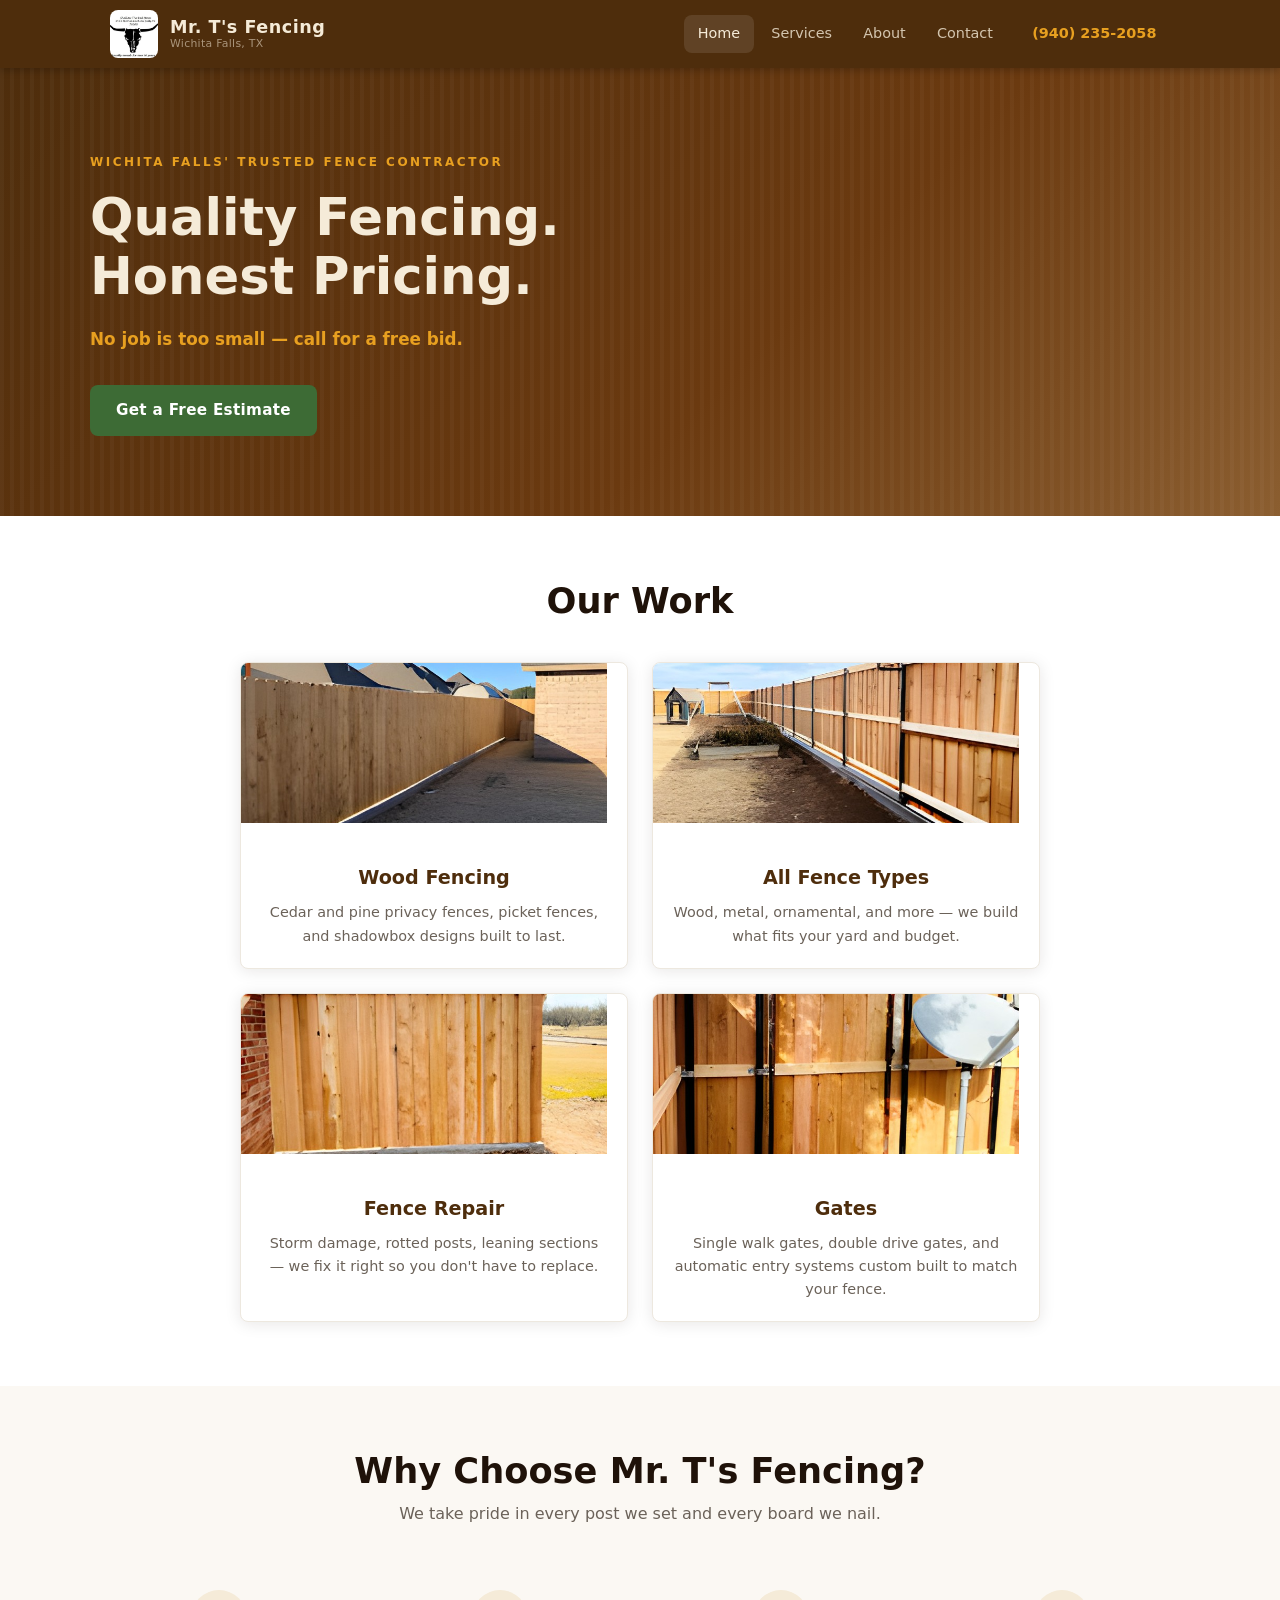
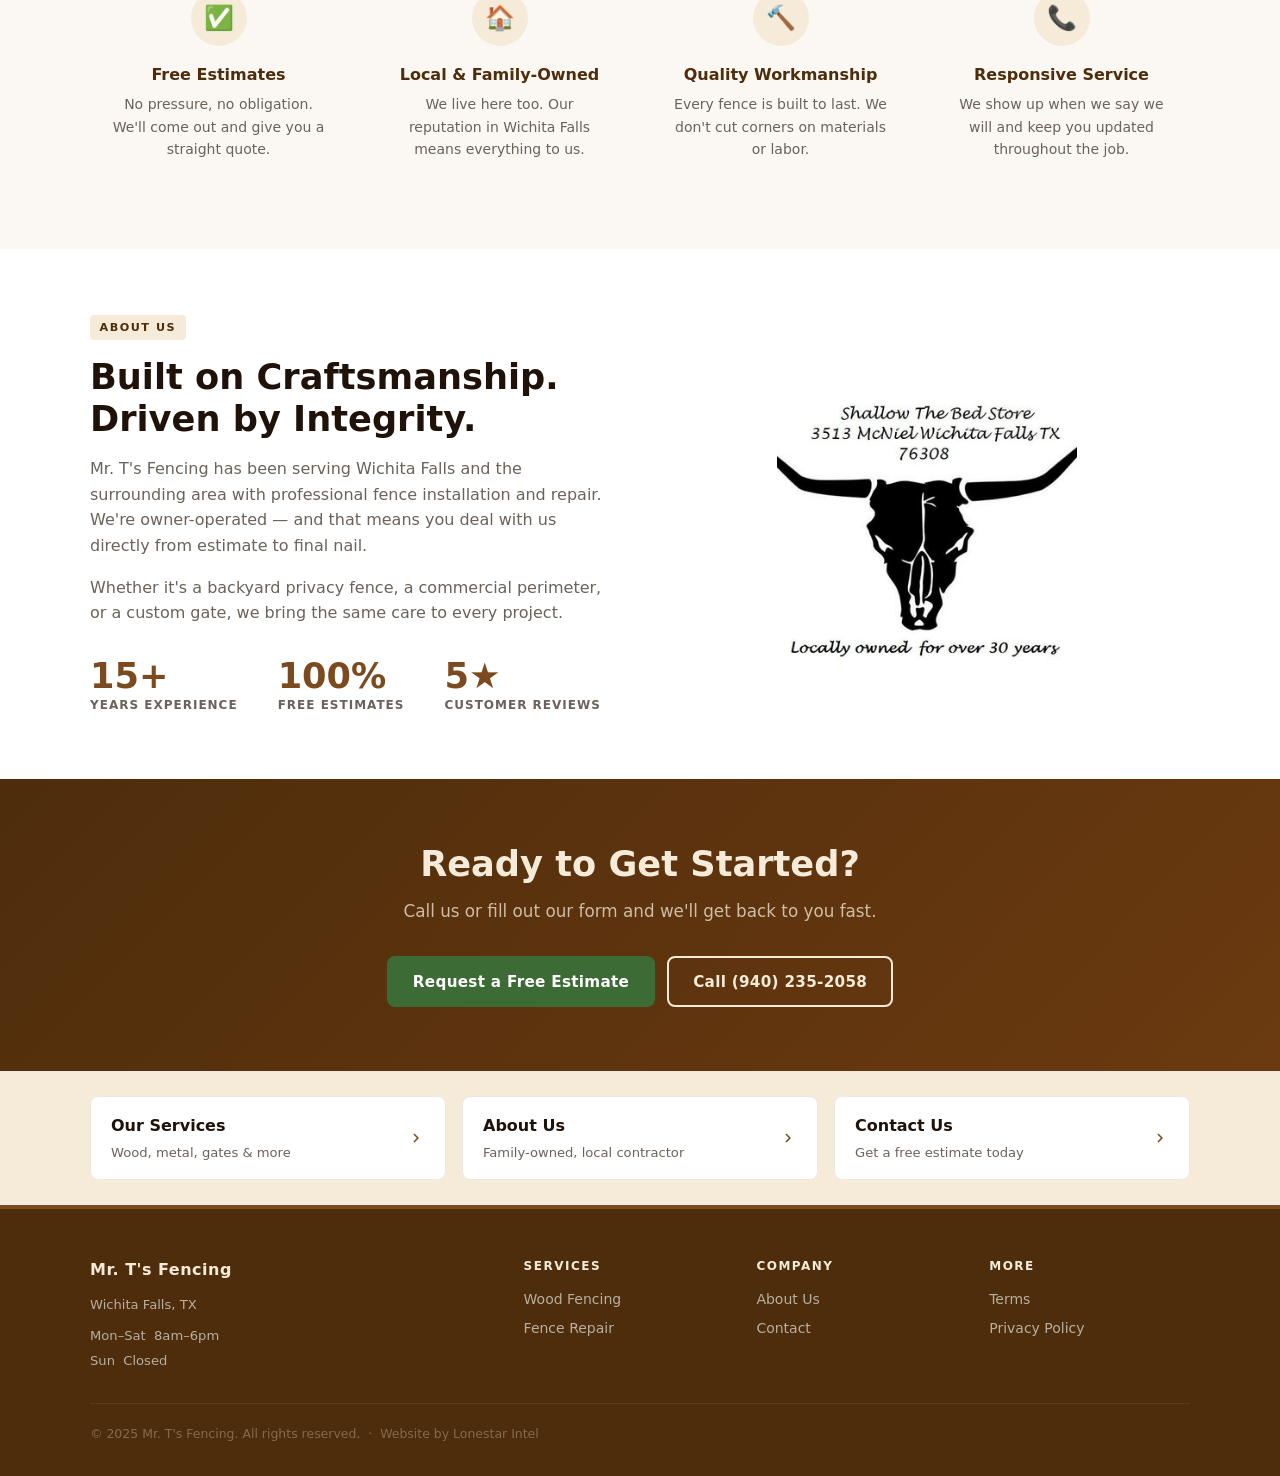
<file: index.html>
<!DOCTYPE html>
<html lang="en">
<head>
  <meta charset="UTF-8">
  <meta name="viewport" content="width=device-width, initial-scale=1.0">
  <meta name="description" content="Mr. T's Fencing — professional fence installation in Wichita Falls, TX. Wood, metal, gates, and more. Free estimates.">
  <title>Mr. T's Fencing | Wichita Falls, TX</title>
  <link rel="stylesheet" href="css/style.css">
</head>
<body>

  <header>
    <div class="nav-inner">
      <a href="index.html" class="logo">
        <img src="images/logo.jpg" alt="Mr. T's Fencing" class="logo-img">
        <div>
          <span class="logo-name">Mr. T's Fencing</span>
          <span class="logo-sub" style="display:block;">Wichita Falls, TX</span>
        </div>
      </a>
      <button class="nav-toggle" id="navToggle" aria-label="Toggle menu">
        <span></span><span></span><span></span>
      </button>
      <nav id="mainNav">
        <a href="index.html" class="active">Home</a>
        <a href="services.html">Services</a>
        <a href="about.html">About</a>
        <a href="contact.html">Contact</a>
        <a href="tel:9402352058" class="nav-phone">(940) 235-2058</a>
      </nav>
    </div>
  </header>

  <!-- HERO -->
  <section class="hero">
    <div class="hero-inner">
      <span class="hero-kicker">Wichita Falls' Trusted Fence Contractor</span>
      <h1>Quality Fencing.<br>Honest Pricing.</h1>
      <p style="font-size:1.05rem;color:var(--gold);font-weight:600;">No job is too small — call for a free bid.</p>
      <div class="btn-group">
        <a href="contact.html" class="btn btn-green">Get a Free Estimate</a>
      </div>
    </div>
  </section>

  <!-- SERVICES OVERVIEW -->
  <section>
    <div class="section-inner">
      <div class="section-header">
        <h2>Our Work</h2>
      </div>
      <div class="service-cards" style="grid-template-columns:repeat(2,1fr);max-width:800px;margin-left:auto;margin-right:auto;">
        <a href="services.html#wood" class="service-card" style="text-decoration:none;color:inherit;padding:0;overflow:hidden;">
          <img src="images/upscaled/IMG_3518_4x.jpg" alt="Wood privacy fence" class="service-card-img">
          <div style="padding:1.25rem;">
            <h3>Wood Fencing</h3>
            <p>Cedar and pine privacy fences, picket fences, and shadowbox designs built to last.</p>
          </div>
        </a>
        <a href="services.html#metal" class="service-card" style="text-decoration:none;color:inherit;padding:0;overflow:hidden;">
          <img src="images/upscaled/IMG_3520_4x.jpg" alt="Metal ornamental fencing" class="service-card-img">
          <div style="padding:1.25rem;">
            <h3>All Fence Types</h3>
            <p>Wood, metal, ornamental, and more — we build what fits your yard and budget.</p>
          </div>
        </a>
        <a href="services.html#repair" class="service-card" style="text-decoration:none;color:inherit;padding:0;overflow:hidden;">
          <img src="images/upscaled/cedar-fence-corner.jpg" alt="Fence repair" class="service-card-img">
          <div style="padding:1.25rem;">
            <h3>Fence Repair</h3>
            <p>Storm damage, rotted posts, leaning sections — we fix it right so you don't have to replace.</p>
          </div>
        </a>
        <a href="services.html#gates" class="service-card" style="text-decoration:none;color:inherit;padding:0;overflow:hidden;">
          <img src="images/upscaled/IMG_3521_4x.jpg" alt="Custom gates" class="service-card-img">
          <div style="padding:1.25rem;">
            <h3>Gates</h3>
            <p>Single walk gates, double drive gates, and automatic entry systems custom built to match your fence.</p>
          </div>
        </a>
      </div>
    </div>
  </section>

  <!-- WHY CHOOSE US -->
  <section class="bg-off">
    <div class="section-inner">
      <div class="section-header">
        <h2>Why Choose Mr. T's Fencing?</h2>
        <p>We take pride in every post we set and every board we nail.</p>
      </div>
      <div class="why-grid">
        <div class="why-item">
          <div class="why-icon">✅</div>
          <h3>Free Estimates</h3>
          <p>No pressure, no obligation. We'll come out and give you a straight quote.</p>
        </div>
        <div class="why-item">
          <div class="why-icon">🏠</div>
          <h3>Local & Family-Owned</h3>
          <p>We live here too. Our reputation in Wichita Falls means everything to us.</p>
        </div>
        <div class="why-item">
          <div class="why-icon">🔨</div>
          <h3>Quality Workmanship</h3>
          <p>Every fence is built to last. We don't cut corners on materials or labor.</p>
        </div>
        <div class="why-item">
          <div class="why-icon">📞</div>
          <h3>Responsive Service</h3>
          <p>We show up when we say we will and keep you updated throughout the job.</p>
        </div>
      </div>
    </div>
  </section>

  <!-- ABOUT BLURB -->
  <section>
    <div class="section-inner">
      <div class="info-grid" style="align-items:center;">
        <div>
          <span class="card-badge">About Us</span>
          <h2 style="margin-top:0.5rem;">Built on Craftsmanship.<br>Driven by Integrity.</h2>
          <p style="margin-top:1rem;">Mr. T's Fencing has been serving Wichita Falls and the surrounding area with professional fence installation and repair. We're owner-operated — and that means you deal with us directly from estimate to final nail.</p>
          <p style="margin-top:1rem;">Whether it's a backyard privacy fence, a commercial perimeter, or a custom gate, we bring the same care to every project.</p>
          <div class="stats-strip">
            <div>
              <div class="stat-number">15+</div>
              <div class="stat-label">Years Experience</div>
            </div>
            <div>
              <div class="stat-number">100%</div>
              <div class="stat-label">Free Estimates</div>
            </div>
            <div>
              <div class="stat-number">5★</div>
              <div class="stat-label">Customer Reviews</div>
            </div>
          </div>
        </div>
        <div style="display:flex;align-items:center;justify-content:center;">
          <img src="images/logo.jpg" alt="Mr. T's Fencing" style="max-width:300px;width:100%;">
        </div>
      </div>
    </div>
  </section>

  <!-- CTA -->
  <section class="cta-banner">
    <h2>Ready to Get Started?</h2>
    <p>Call us or fill out our form and we'll get back to you fast.</p>
    <div class="btn-group" style="justify-content:center;">
      <a href="contact.html" class="btn btn-green">Request a Free Estimate</a>
      <a href="tel:9402352058" class="btn btn-outline">Call (940) 235-2058</a>
    </div>
  </section>

  <!-- NAV CARDS STRIP -->
  <div class="nav-cards-strip">
    <div class="nav-cards-row">
      <a href="services.html" class="nav-card">
        <div>
          <div class="nav-card-title">Our Services</div>
          <div class="nav-card-sub">Wood, metal, gates & more</div>
        </div>
        <svg viewBox="0 0 24 24"><path d="M8.59 16.59L13.17 12 8.59 7.41 10 6l6 6-6 6z"/></svg>
      </a>
      <a href="about.html" class="nav-card">
        <div>
          <div class="nav-card-title">About Us</div>
          <div class="nav-card-sub">Family-owned, local contractor</div>
        </div>
        <svg viewBox="0 0 24 24"><path d="M8.59 16.59L13.17 12 8.59 7.41 10 6l6 6-6 6z"/></svg>
      </a>
      <a href="contact.html" class="nav-card">
        <div>
          <div class="nav-card-title">Contact Us</div>
          <div class="nav-card-sub">Get a free estimate today</div>
        </div>
        <svg viewBox="0 0 24 24"><path d="M8.59 16.59L13.17 12 8.59 7.41 10 6l6 6-6 6z"/></svg>
      </a>
    </div>
  </div>

  <footer>
    <div class="footer-inner">
      <div class="footer-brand">
        <span class="logo-name">Mr. T's Fencing</span>
        <p style="margin-top:0.75rem;font-size:0.82rem;color:var(--gray-mid);line-height:1.7;">Wichita Falls, TX</p>
        <p style="margin-top:0.5rem;font-size:0.82rem;color:var(--gray-mid);">Mon&ndash;Sat &nbsp;8am&ndash;6pm</p>
        <p style="margin-top:0.25rem;font-size:0.82rem;color:var(--gray-mid);">Sun &nbsp;Closed</p>
      </div>
      <div>
        <h4>Services</h4>
        <a href="services.html#wood">Wood Fencing</a>
        <a href="services.html#repair">Fence Repair</a>
      </div>
      <div>
        <h4>Company</h4>
        <a href="about.html">About Us</a>
        <a href="contact.html">Contact</a>
      </div>
      <div>
        <h4>More</h4>
        <a href="terms.html">Terms</a>
        <a href="privacy.html">Privacy Policy</a>
      </div>
    </div>
    <div class="footer-bottom">
      <span>&copy; 2025 Mr. T's Fencing. All rights reserved. &nbsp;&middot;&nbsp; Website by Lonestar Intel</span>
    </div>
  </footer>

  <script src="js/products.js"></script>
</body>
</html>
</file>
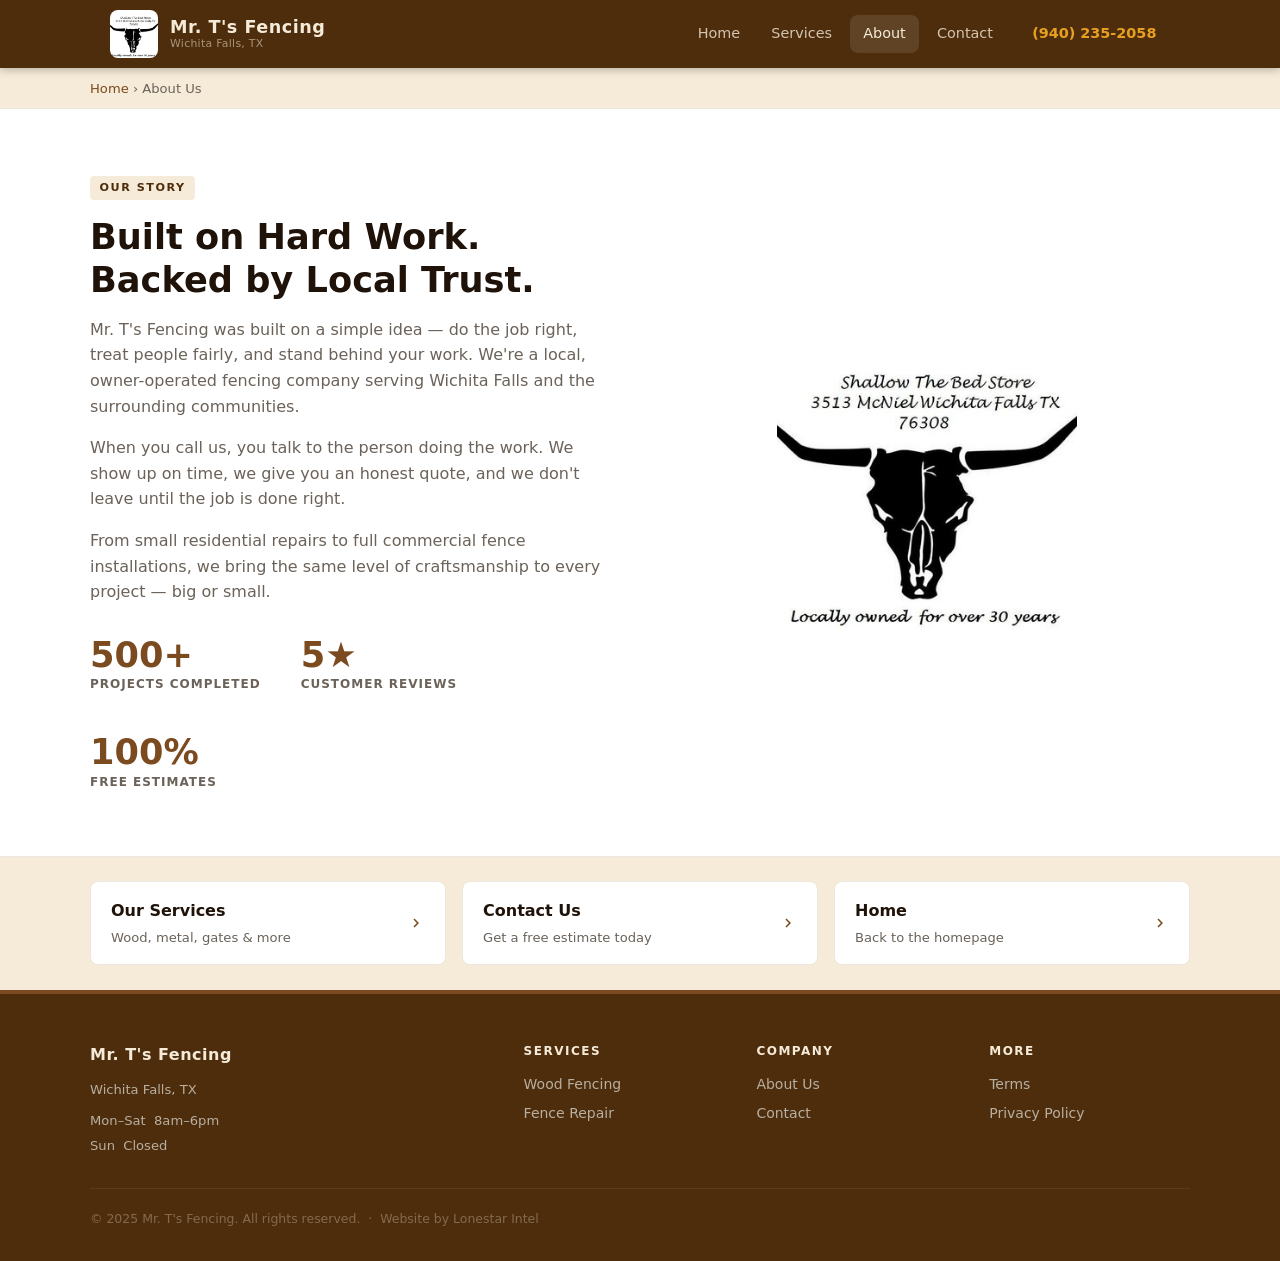
<file: about.html>
<!DOCTYPE html>
<html lang="en">
<head>
  <meta charset="UTF-8">
  <meta name="viewport" content="width=device-width, initial-scale=1.0">
  <meta name="description" content="About Mr. T's Fencing — family-owned fence contractor serving Wichita Falls, TX.">
  <title>About Us | Mr. T's Fencing</title>
  <link rel="stylesheet" href="css/style.css">
</head>
<body>

  <header>
    <div class="nav-inner">
      <a href="index.html" class="logo">
        <img src="images/logo.jpg" alt="Mr. T's Fencing" class="logo-img">
        <div>
          <span class="logo-name">Mr. T's Fencing</span>
          <span class="logo-sub" style="display:block;">Wichita Falls, TX</span>
        </div>
      </a>
      <button class="nav-toggle" id="navToggle" aria-label="Toggle menu">
        <span></span><span></span><span></span>
      </button>
      <nav id="mainNav">
        <a href="index.html">Home</a>
        <a href="services.html">Services</a>
        <a href="about.html" class="active">About</a>
        <a href="contact.html">Contact</a>
        <a href="tel:9402352058" class="nav-phone">(940) 235-2058</a>
      </nav>
    </div>
  </header>

  <div class="breadcrumb"><div><a href="index.html">Home</a> &rsaquo; About Us</div></div>

  <section>
    <div class="section-inner">
      <div class="info-grid" style="align-items:center;">
        <div>
          <span class="card-badge">Our Story</span>
          <h2 style="margin-top:0.5rem;">Built on Hard Work.<br>Backed by Local Trust.</h2>
          <p style="margin-top:1rem;">Mr. T's Fencing was built on a simple idea — do the job right, treat people fairly, and stand behind your work. We're a local, owner-operated fencing company serving Wichita Falls and the surrounding communities.</p>
          <p style="margin-top:1rem;">When you call us, you talk to the person doing the work. We show up on time, we give you an honest quote, and we don't leave until the job is done right.</p>
          <p style="margin-top:1rem;">From small residential repairs to full commercial fence installations, we bring the same level of craftsmanship to every project — big or small.</p>
          <div class="stats-strip">
            <div>
              <div class="stat-number">500+</div>
              <div class="stat-label">Projects Completed</div>
            </div>
            <div>
              <div class="stat-number">5★</div>
              <div class="stat-label">Customer Reviews</div>
            </div>
            <div>
              <div class="stat-number">100%</div>
              <div class="stat-label">Free Estimates</div>
            </div>
          </div>
        </div>
        <div style="display:flex;align-items:center;justify-content:center;">
          <img src="images/logo.jpg" alt="Mr. T's Fencing" style="max-width:300px;width:100%;">
        </div>
      </div>
    </div>
  </section>

  <!-- NAV CARDS STRIP -->
  <div class="nav-cards-strip">
    <div class="nav-cards-row">
      <a href="services.html" class="nav-card">
        <div>
          <div class="nav-card-title">Our Services</div>
          <div class="nav-card-sub">Wood, metal, gates & more</div>
        </div>
        <svg viewBox="0 0 24 24"><path d="M8.59 16.59L13.17 12 8.59 7.41 10 6l6 6-6 6z"/></svg>
      </a>
      <a href="contact.html" class="nav-card">
        <div>
          <div class="nav-card-title">Contact Us</div>
          <div class="nav-card-sub">Get a free estimate today</div>
        </div>
        <svg viewBox="0 0 24 24"><path d="M8.59 16.59L13.17 12 8.59 7.41 10 6l6 6-6 6z"/></svg>
      </a>
      <a href="index.html" class="nav-card">
        <div>
          <div class="nav-card-title">Home</div>
          <div class="nav-card-sub">Back to the homepage</div>
        </div>
        <svg viewBox="0 0 24 24"><path d="M8.59 16.59L13.17 12 8.59 7.41 10 6l6 6-6 6z"/></svg>
      </a>
    </div>
  </div>

  <footer>
    <div class="footer-inner">
      <div class="footer-brand">
        <span class="logo-name">Mr. T's Fencing</span>
        <p style="margin-top:0.75rem;font-size:0.82rem;color:var(--gray-mid);line-height:1.7;">Wichita Falls, TX</p>
        <p style="margin-top:0.5rem;font-size:0.82rem;color:var(--gray-mid);">Mon&ndash;Sat &nbsp;8am&ndash;6pm</p>
        <p style="margin-top:0.25rem;font-size:0.82rem;color:var(--gray-mid);">Sun &nbsp;Closed</p>
      </div>
      <div>
        <h4>Services</h4>
        <a href="services.html#wood">Wood Fencing</a>
        <a href="services.html#repair">Fence Repair</a>
      </div>
      <div>
        <h4>Company</h4>
        <a href="about.html">About Us</a>
        <a href="contact.html">Contact</a>
      </div>
      <div>
        <h4>More</h4>
        <a href="terms.html">Terms</a>
        <a href="privacy.html">Privacy Policy</a>
      </div>
    </div>
    <div class="footer-bottom">
      <span>&copy; 2025 Mr. T's Fencing. All rights reserved. &nbsp;&middot;&nbsp; Website by Lonestar Intel</span>
    </div>
  </footer>

  <script src="js/products.js"></script>
</body>
</html>
</file>
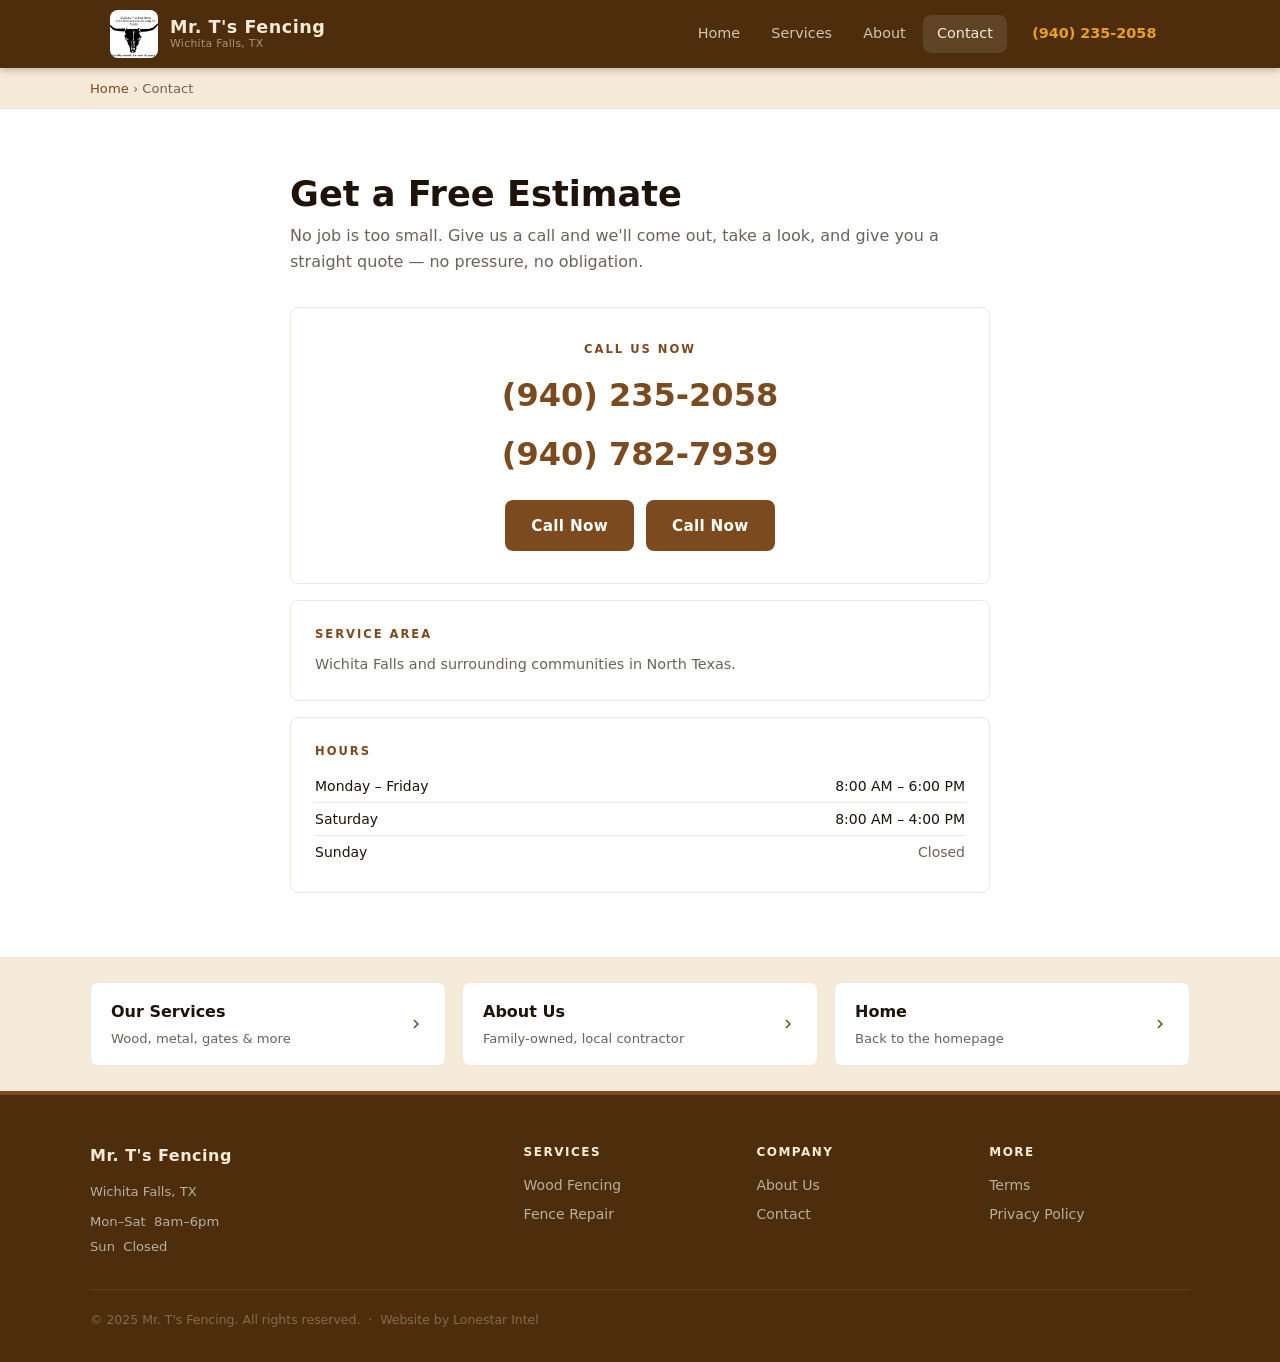
<file: contact.html>
<!DOCTYPE html>
<html lang="en">
<head>
  <meta charset="UTF-8">
  <meta name="viewport" content="width=device-width, initial-scale=1.0">
  <meta name="description" content="Contact Mr. T's Fencing for a free fence estimate in Wichita Falls, TX. Call (940) 235-2058.">
  <title>Contact | Mr. T's Fencing</title>
  <link rel="stylesheet" href="css/style.css">
</head>
<body>

  <header>
    <div class="nav-inner">
      <a href="index.html" class="logo">
        <img src="images/logo.jpg" alt="Mr. T's Fencing" class="logo-img">
        <div>
          <span class="logo-name">Mr. T's Fencing</span>
          <span class="logo-sub" style="display:block;">Wichita Falls, TX</span>
        </div>
      </a>
      <button class="nav-toggle" id="navToggle" aria-label="Toggle menu">
        <span></span><span></span><span></span>
      </button>
      <nav id="mainNav">
        <a href="index.html">Home</a>
        <a href="services.html">Services</a>
        <a href="about.html">About</a>
        <a href="contact.html" class="active">Contact</a>
        <a href="tel:9402352058" class="nav-phone">(940) 235-2058</a>
      </nav>
    </div>
  </header>

  <div class="breadcrumb"><div><a href="index.html">Home</a> &rsaquo; Contact</div></div>

  <section>
    <div class="section-inner" style="max-width:700px;">
      <h2 style="margin-bottom:0.5rem;">Get a Free Estimate</h2>
      <p style="margin-bottom:2rem;">No job is too small. Give us a call and we'll come out, take a look, and give you a straight quote — no pressure, no obligation.</p>

      <div style="display:flex;flex-direction:column;gap:1rem;">
        <div class="info-block" style="text-align:center;padding:2rem;">
          <h3 style="margin-bottom:0.75rem;">Call Us Now</h3>
          <a href="tel:9402352058" style="font-size:2rem;font-weight:700;color:var(--primary);display:block;margin-bottom:0.5rem;">(940) 235-2058</a>
          <a href="tel:9407827939" style="font-size:2rem;font-weight:700;color:var(--primary);display:block;margin-bottom:1.25rem;">(940) 782-7939</a>
          <div style="display:flex;gap:0.75rem;justify-content:center;flex-wrap:wrap;">
            <a href="tel:9402352058" class="btn btn-primary" style="display:inline-block;">Call Now</a>
            <a href="tel:9407827939" class="btn btn-primary" style="display:inline-block;">Call Now</a>
          </div>
        </div>
        <div class="info-block">
          <h3>Service Area</h3>
          <p style="font-size:0.9rem;">Wichita Falls and surrounding communities in North Texas.</p>
        </div>
        <div class="info-block">
          <h3>Hours</h3>
          <div class="hours-row"><span>Monday – Friday</span><span>8:00 AM – 6:00 PM</span></div>
          <div class="hours-row"><span>Saturday</span><span>8:00 AM – 4:00 PM</span></div>
          <div class="hours-row"><span>Sunday</span><span style="color:var(--gray-text);">Closed</span></div>
        </div>
      </div>
    </div>
  </section>

  <!-- NAV CARDS STRIP -->
  <div class="nav-cards-strip">
    <div class="nav-cards-row">
      <a href="services.html" class="nav-card">
        <div>
          <div class="nav-card-title">Our Services</div>
          <div class="nav-card-sub">Wood, metal, gates & more</div>
        </div>
        <svg viewBox="0 0 24 24"><path d="M8.59 16.59L13.17 12 8.59 7.41 10 6l6 6-6 6z"/></svg>
      </a>
      <a href="about.html" class="nav-card">
        <div>
          <div class="nav-card-title">About Us</div>
          <div class="nav-card-sub">Family-owned, local contractor</div>
        </div>
        <svg viewBox="0 0 24 24"><path d="M8.59 16.59L13.17 12 8.59 7.41 10 6l6 6-6 6z"/></svg>
      </a>
      <a href="index.html" class="nav-card">
        <div>
          <div class="nav-card-title">Home</div>
          <div class="nav-card-sub">Back to the homepage</div>
        </div>
        <svg viewBox="0 0 24 24"><path d="M8.59 16.59L13.17 12 8.59 7.41 10 6l6 6-6 6z"/></svg>
      </a>
    </div>
  </div>

  <footer>
    <div class="footer-inner">
      <div class="footer-brand">
        <span class="logo-name">Mr. T's Fencing</span>
        <p style="margin-top:0.75rem;font-size:0.82rem;color:var(--gray-mid);line-height:1.7;">Wichita Falls, TX</p>
        <p style="margin-top:0.5rem;font-size:0.82rem;color:var(--gray-mid);">Mon&ndash;Sat &nbsp;8am&ndash;6pm</p>
        <p style="margin-top:0.25rem;font-size:0.82rem;color:var(--gray-mid);">Sun &nbsp;Closed</p>
      </div>
      <div>
        <h4>Services</h4>
        <a href="services.html#wood">Wood Fencing</a>
        <a href="services.html#repair">Fence Repair</a>
      </div>
      <div>
        <h4>Company</h4>
        <a href="about.html">About Us</a>
        <a href="contact.html">Contact</a>
      </div>
      <div>
        <h4>More</h4>
        <a href="terms.html">Terms</a>
        <a href="privacy.html">Privacy Policy</a>
      </div>
    </div>
    <div class="footer-bottom">
      <span>&copy; 2025 Mr. T's Fencing. All rights reserved. &nbsp;&middot;&nbsp; Website by Lonestar Intel</span>
    </div>
  </footer>

  <script src="js/products.js"></script>
</body>
</html>
</file>
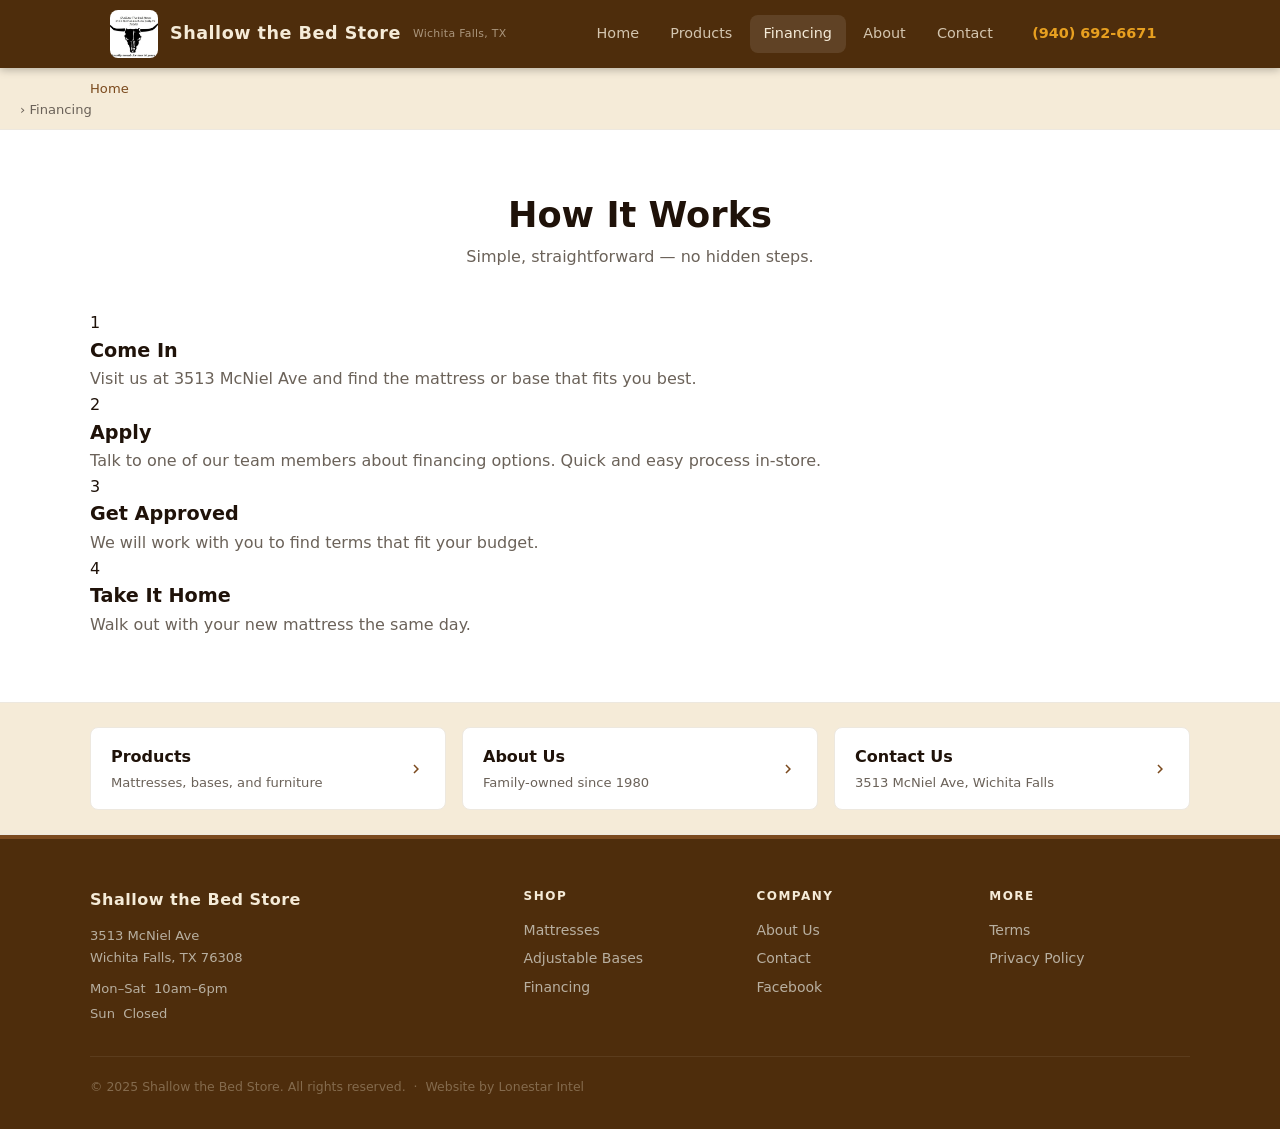
<file: financing.html>
<!DOCTYPE html>
<html lang="en">
<head>
  <meta charset="UTF-8">
  <meta name="viewport" content="width=device-width, initial-scale=1.0">
  <meta name="description" content="Flexible financing options at Shallow the Bed Store in Wichita Falls, TX. Get the mattress you deserve without the upfront cost.">
  <title>Financing | Shallow the Bed Store</title>
  <link rel="stylesheet" href="css/style.css">
</head>
<body>

  <header>
    <div class="nav-inner">
      <a href="index.html" class="logo">
        <img src="images/logo.jpg" alt="Shallow the Bed Store" class="logo-img">
        <span class="logo-name">Shallow the Bed Store</span>
        <span class="logo-sub">Wichita Falls, TX</span>
      </a>
      <button class="nav-toggle" id="navToggle" aria-label="Toggle menu">
        <span></span><span></span><span></span>
      </button>
      <nav id="mainNav">
        <a href="index.html">Home</a>
        <a href="products.html">Products</a>
        <a href="financing.html">Financing</a>
        <a href="about.html">About</a>
        <a href="contact.html">Contact</a>
      <a href="tel:9406926671" class="nav-phone">(940) 692-6671</a>
      </nav>
    </div>
  </header>


  <div class="breadcrumb">
    <a href="index.html">Home</a> &rsaquo; Financing
  </div>

  <section>
    <div class="section-inner">
      <div class="section-header">
        <h2>How It Works</h2>
        <p>Simple, straightforward — no hidden steps.</p>
      </div>
      <div class="financing-steps">
        <div class="step">
          <div class="step-number">1</div>
          <h3>Come In</h3>
          <p>Visit us at 3513 McNiel Ave and find the mattress or base that fits you best.</p>
        </div>
        <div class="step">
          <div class="step-number">2</div>
          <h3>Apply</h3>
          <p>Talk to one of our team members about financing options. Quick and easy process in-store.</p>
        </div>
        <div class="step">
          <div class="step-number">3</div>
          <h3>Get Approved</h3>
          <p>We will work with you to find terms that fit your budget.</p>
        </div>
        <div class="step">
          <div class="step-number">4</div>
          <h3>Take It Home</h3>
          <p>Walk out with your new mattress the same day.</p>
        </div>
      </div>
    </div>
  </section>



  <!-- NAV CARDS STRIP -->
  <div class="nav-cards-strip">
    <div class="nav-cards-row">
      <a href="products.html" class="nav-card">
        <div>
          <div class="nav-card-title">Products</div>
          <div class="nav-card-sub">Mattresses, bases, and furniture</div>
        </div>
        <svg viewBox="0 0 24 24"><path d="M8.59 16.59L13.17 12 8.59 7.41 10 6l6 6-6 6z"/></svg>
      </a>
      <a href="about.html" class="nav-card">
        <div>
          <div class="nav-card-title">About Us</div>
          <div class="nav-card-sub">Family-owned since 1980</div>
        </div>
        <svg viewBox="0 0 24 24"><path d="M8.59 16.59L13.17 12 8.59 7.41 10 6l6 6-6 6z"/></svg>
      </a>
      <a href="contact.html" class="nav-card">
        <div>
          <div class="nav-card-title">Contact Us</div>
          <div class="nav-card-sub">3513 McNiel Ave, Wichita Falls</div>
        </div>
        <svg viewBox="0 0 24 24"><path d="M8.59 16.59L13.17 12 8.59 7.41 10 6l6 6-6 6z"/></svg>
      </a>
    </div>
  </div>

  <footer>
    <div class="footer-inner">
      <div class="footer-brand">
        <span class="logo-name">Shallow the Bed Store</span>
        <p style="margin-top:0.75rem;font-size:0.82rem;color:var(--gray-mid);line-height:1.7;">3513 McNiel Ave<br>Wichita Falls, TX 76308</p>
        <p style="margin-top:0.5rem;font-size:0.82rem;color:var(--gray-mid);">Mon&ndash;Sat &nbsp;10am&ndash;6pm</p>
        <p style="margin-top:0.25rem;font-size:0.82rem;color:var(--gray-mid);">Sun &nbsp;Closed</p>
      </div>
      <div>
        <h4>Shop</h4>
        <a href="mattresses.html">Mattresses</a>
        <a href="adjustable-bases.html">Adjustable Bases</a>
        <a href="financing.html">Financing</a>
      </div>
      <div>
        <h4>Company</h4>
        <a href="about.html">About Us</a>
        <a href="contact.html">Contact</a>
        <a href="https://www.facebook.com/ThebedstoreWf" target="_blank" rel="noopener">Facebook</a>
      </div>
      <div>
        <h4>More</h4>
        <a href="terms.html">Terms</a>
        <a href="privacy.html">Privacy Policy</a>
      </div>
    </div>
    <div class="footer-bottom">
      <span>&copy; 2025 Shallow the Bed Store. All rights reserved. &nbsp;&middot;&nbsp; Website by Lonestar Intel</span>
    </div>
  </footer>

  <script src="js/products.js"></script>
</body>
</html>
</file>
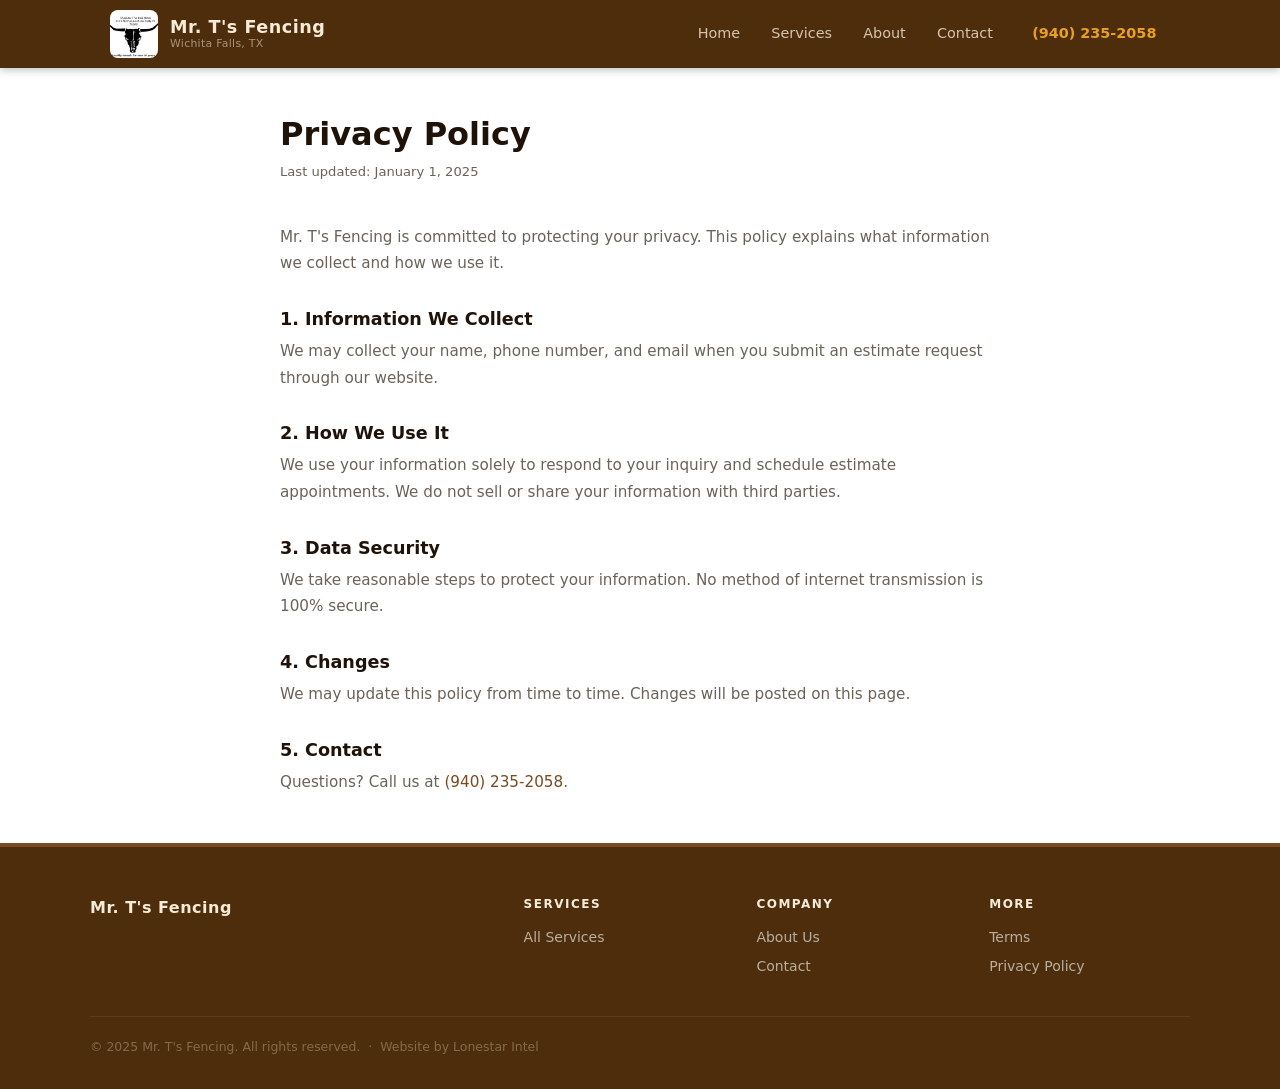
<file: privacy.html>
<!DOCTYPE html>
<html lang="en">
<head>
  <meta charset="UTF-8">
  <meta name="viewport" content="width=device-width, initial-scale=1.0">
  <title>Privacy Policy | Mr. T's Fencing</title>
  <link rel="stylesheet" href="css/style.css">
</head>
<body>
  <header>
    <div class="nav-inner">
      <a href="index.html" class="logo">
        <img src="images/logo.jpg" alt="Mr. T's Fencing" class="logo-img">
        <div>
          <span class="logo-name">Mr. T's Fencing</span>
          <span class="logo-sub" style="display:block;">Wichita Falls, TX</span>
        </div>
      </a>
      <button class="nav-toggle" id="navToggle" aria-label="Toggle menu"><span></span><span></span><span></span></button>
      <nav id="mainNav">
        <a href="index.html">Home</a>
        <a href="services.html">Services</a>
        <a href="about.html">About</a>
        <a href="contact.html">Contact</a>
        <a href="tel:9402352058" class="nav-phone">(940) 235-2058</a>
      </nav>
    </div>
  </header>
  <div class="legal-body">
    <h1>Privacy Policy</h1>
    <p class="updated">Last updated: January 1, 2025</p>
    <p>Mr. T's Fencing is committed to protecting your privacy. This policy explains what information we collect and how we use it.</p>
    <h2>1. Information We Collect</h2>
    <p>We may collect your name, phone number, and email when you submit an estimate request through our website.</p>
    <h2>2. How We Use It</h2>
    <p>We use your information solely to respond to your inquiry and schedule estimate appointments. We do not sell or share your information with third parties.</p>
    <h2>3. Data Security</h2>
    <p>We take reasonable steps to protect your information. No method of internet transmission is 100% secure.</p>
    <h2>4. Changes</h2>
    <p>We may update this policy from time to time. Changes will be posted on this page.</p>
    <h2>5. Contact</h2>
    <p>Questions? Call us at <a href="tel:9402352058" style="color:var(--primary);">(940) 235-2058</a>.</p>
  </div>
  <footer>
    <div class="footer-inner">
      <div class="footer-brand"><span class="logo-name">Mr. T's Fencing</span></div>
      <div><h4>Services</h4><a href="services.html">All Services</a></div>
      <div><h4>Company</h4><a href="about.html">About Us</a><a href="contact.html">Contact</a></div>
      <div><h4>More</h4><a href="terms.html">Terms</a><a href="privacy.html">Privacy Policy</a></div>
    </div>
    <div class="footer-bottom"><span>&copy; 2025 Mr. T's Fencing. All rights reserved. &nbsp;&middot;&nbsp; Website by Lonestar Intel</span></div>
  </footer>
  <script src="js/products.js"></script>
</body>
</html>
</file>
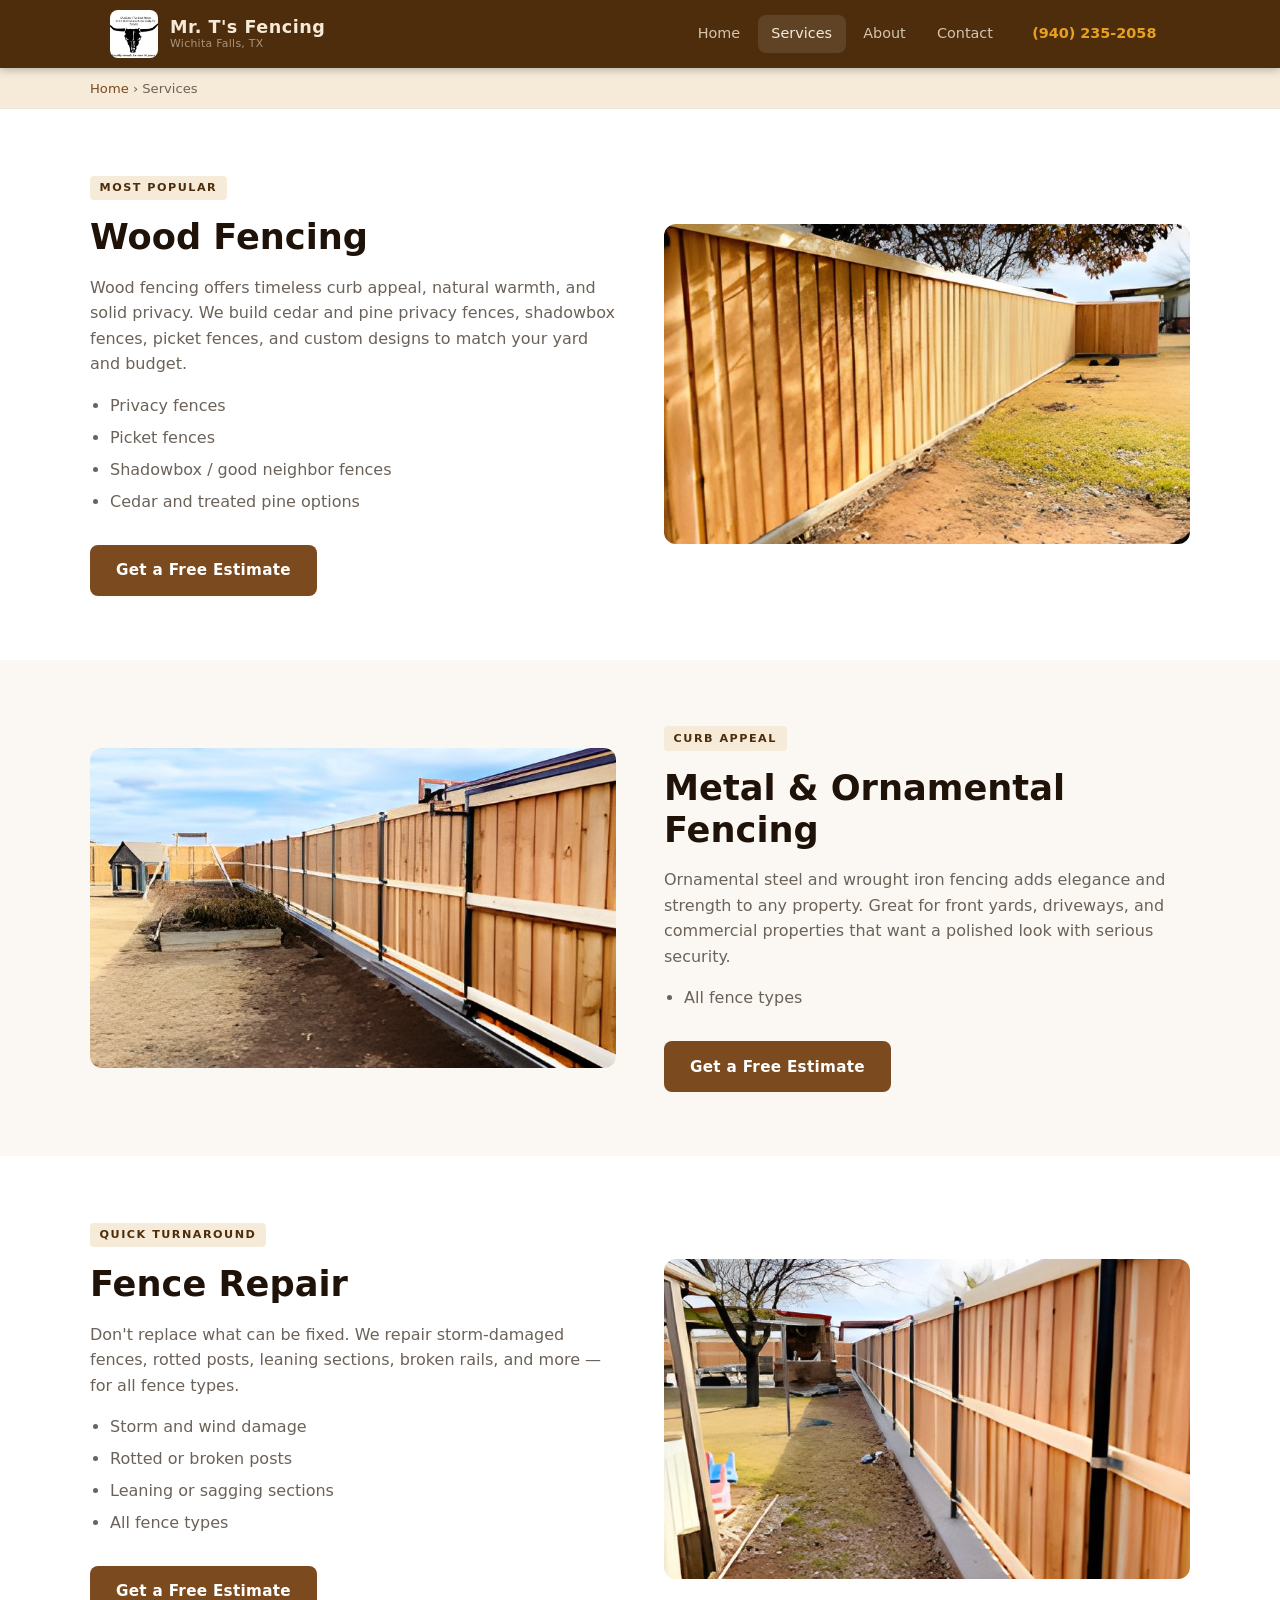
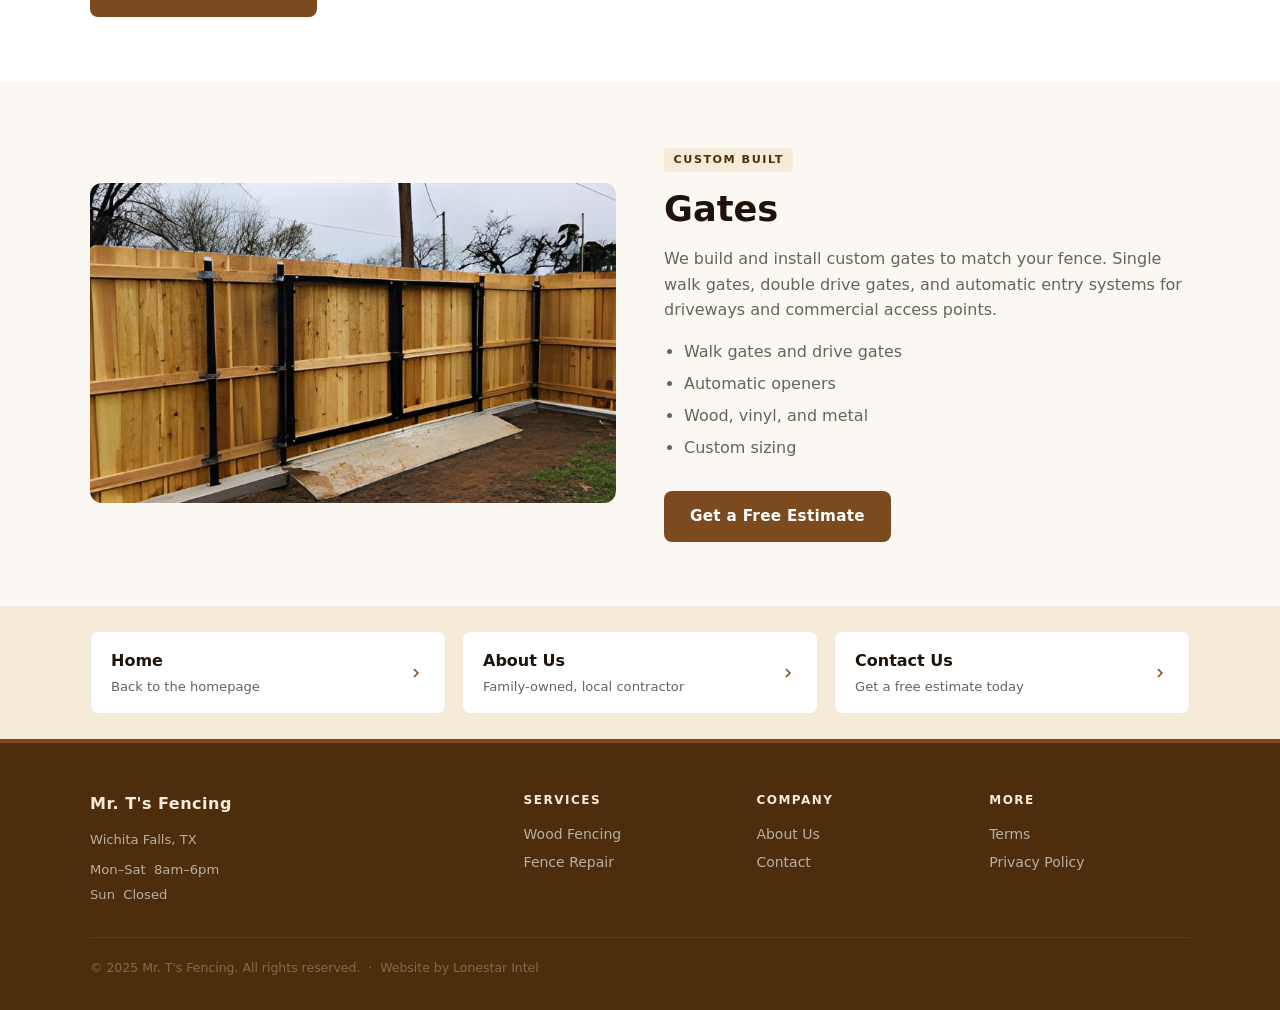
<file: services.html>
<!DOCTYPE html>
<html lang="en">
<head>
  <meta charset="UTF-8">
  <meta name="viewport" content="width=device-width, initial-scale=1.0">
  <meta name="description" content="Mr. T's Fencing services — wood, ornamental metal, fence repair, and custom gates in Wichita Falls, TX.">
  <title>Services | Mr. T's Fencing</title>
  <link rel="stylesheet" href="css/style.css">
</head>
<body>

  <header>
    <div class="nav-inner">
      <a href="index.html" class="logo">
        <img src="images/logo.jpg" alt="Mr. T's Fencing" class="logo-img">
        <div>
          <span class="logo-name">Mr. T's Fencing</span>
          <span class="logo-sub" style="display:block;">Wichita Falls, TX</span>
        </div>
      </a>
      <button class="nav-toggle" id="navToggle" aria-label="Toggle menu">
        <span></span><span></span><span></span>
      </button>
      <nav id="mainNav">
        <a href="index.html">Home</a>
        <a href="services.html" class="active">Services</a>
        <a href="about.html">About</a>
        <a href="contact.html">Contact</a>
        <a href="tel:9402352058" class="nav-phone">(940) 235-2058</a>
      </nav>
    </div>
  </header>

  <div class="breadcrumb"><div><a href="index.html">Home</a> &rsaquo; Services</div></div>

  <!-- WOOD -->
  <section id="wood">
    <div class="section-inner">
      <div class="info-grid" style="align-items:center;">
        <div>
          <span class="card-badge">Most Popular</span>
          <h2 style="margin-top:0.5rem;">Wood Fencing</h2>
          <p style="margin-top:1rem;">Wood fencing offers timeless curb appeal, natural warmth, and solid privacy. We build cedar and pine privacy fences, shadowbox fences, picket fences, and custom designs to match your yard and budget.</p>
          <ul style="margin-top:1rem;padding-left:1.25rem;list-style:disc;">
            <li style="margin-bottom:0.4rem;color:var(--gray-text);">Privacy fences</li>
            <li style="margin-bottom:0.4rem;color:var(--gray-text);">Picket fences</li>
            <li style="margin-bottom:0.4rem;color:var(--gray-text);">Shadowbox / good neighbor fences</li>
            <li style="margin-bottom:0.4rem;color:var(--gray-text);">Cedar and treated pine options</li>
          </ul>
          <a href="contact.html" class="btn btn-primary" style="margin-top:1.5rem;">Get a Free Estimate</a>
        </div>
        <img src="images/upscaled/wood-privacy-fence.jpg" alt="Cedar wood privacy fence" class="service-photo">
      </div>
    </div>
  </section>

  <!-- METAL -->
  <section id="metal" class="bg-off">
    <div class="section-inner">
      <div class="info-grid" style="align-items:center;">
        <img src="images/upscaled/commercial-fence-long.jpg" alt="Metal fence post installation" class="service-photo">
        <div>
          <span class="card-badge">Curb Appeal</span>
          <h2 style="margin-top:0.5rem;">Metal & Ornamental Fencing</h2>
          <p style="margin-top:1rem;">Ornamental steel and wrought iron fencing adds elegance and strength to any property. Great for front yards, driveways, and commercial properties that want a polished look with serious security.</p>
          <ul style="margin-top:1rem;padding-left:1.25rem;list-style:disc;">
            <li style="margin-bottom:0.4rem;color:var(--gray-text);">All fence types</li>
          </ul>
          <a href="contact.html" class="btn btn-primary" style="margin-top:1.5rem;">Get a Free Estimate</a>
        </div>
      </div>
    </div>
  </section>

  <!-- REPAIR -->
  <section id="repair">
    <div class="section-inner">
      <div class="info-grid" style="align-items:center;">
        <div>
          <span class="card-badge">Quick Turnaround</span>
          <h2 style="margin-top:0.5rem;">Fence Repair</h2>
          <p style="margin-top:1rem;">Don't replace what can be fixed. We repair storm-damaged fences, rotted posts, leaning sections, broken rails, and more — for all fence types.</p>
          <ul style="margin-top:1rem;padding-left:1.25rem;list-style:disc;">
            <li style="margin-bottom:0.4rem;color:var(--gray-text);">Storm and wind damage</li>
            <li style="margin-bottom:0.4rem;color:var(--gray-text);">Rotted or broken posts</li>
            <li style="margin-bottom:0.4rem;color:var(--gray-text);">Leaning or sagging sections</li>
            <li style="margin-bottom:0.4rem;color:var(--gray-text);">All fence types</li>
          </ul>
          <a href="contact.html" class="btn btn-primary" style="margin-top:1.5rem;">Get a Free Estimate</a>
        </div>
        <img src="images/upscaled/fence-install-progress.jpg" alt="Fence repair and installation" class="service-photo">
      </div>
    </div>
  </section>

  <!-- GATES -->
  <section id="gates" class="bg-off">
    <div class="section-inner">
      <div class="info-grid" style="align-items:center;">
        <img src="images/upscaled/cedar-double-gate.jpg" alt="Custom cedar double gate" class="service-photo">
        <div>
          <span class="card-badge">Custom Built</span>
          <h2 style="margin-top:0.5rem;">Gates</h2>
          <p style="margin-top:1rem;">We build and install custom gates to match your fence. Single walk gates, double drive gates, and automatic entry systems for driveways and commercial access points.</p>
          <ul style="margin-top:1rem;padding-left:1.25rem;list-style:disc;">
            <li style="margin-bottom:0.4rem;color:var(--gray-text);">Walk gates and drive gates</li>
            <li style="margin-bottom:0.4rem;color:var(--gray-text);">Automatic openers</li>
            <li style="margin-bottom:0.4rem;color:var(--gray-text);">Wood, vinyl, and metal</li>
            <li style="margin-bottom:0.4rem;color:var(--gray-text);">Custom sizing</li>
          </ul>
          <a href="contact.html" class="btn btn-primary" style="margin-top:1.5rem;">Get a Free Estimate</a>
        </div>
      </div>
    </div>
  </section>

  <!-- NAV CARDS STRIP -->
  <div class="nav-cards-strip">
    <div class="nav-cards-row">
      <a href="index.html" class="nav-card">
        <div>
          <div class="nav-card-title">Home</div>
          <div class="nav-card-sub">Back to the homepage</div>
        </div>
        <svg viewBox="0 0 24 24"><path d="M8.59 16.59L13.17 12 8.59 7.41 10 6l6 6-6 6z"/></svg>
      </a>
      <a href="about.html" class="nav-card">
        <div>
          <div class="nav-card-title">About Us</div>
          <div class="nav-card-sub">Family-owned, local contractor</div>
        </div>
        <svg viewBox="0 0 24 24"><path d="M8.59 16.59L13.17 12 8.59 7.41 10 6l6 6-6 6z"/></svg>
      </a>
      <a href="contact.html" class="nav-card">
        <div>
          <div class="nav-card-title">Contact Us</div>
          <div class="nav-card-sub">Get a free estimate today</div>
        </div>
        <svg viewBox="0 0 24 24"><path d="M8.59 16.59L13.17 12 8.59 7.41 10 6l6 6-6 6z"/></svg>
      </a>
    </div>
  </div>

  <footer>
    <div class="footer-inner">
      <div class="footer-brand">
        <span class="logo-name">Mr. T's Fencing</span>
        <p style="margin-top:0.75rem;font-size:0.82rem;color:var(--gray-mid);line-height:1.7;">Wichita Falls, TX</p>
        <p style="margin-top:0.5rem;font-size:0.82rem;color:var(--gray-mid);">Mon&ndash;Sat &nbsp;8am&ndash;6pm</p>
        <p style="margin-top:0.25rem;font-size:0.82rem;color:var(--gray-mid);">Sun &nbsp;Closed</p>
      </div>
      <div>
        <h4>Services</h4>
        <a href="services.html#wood">Wood Fencing</a>
        <a href="services.html#repair">Fence Repair</a>
      </div>
      <div>
        <h4>Company</h4>
        <a href="about.html">About Us</a>
        <a href="contact.html">Contact</a>
      </div>
      <div>
        <h4>More</h4>
        <a href="terms.html">Terms</a>
        <a href="privacy.html">Privacy Policy</a>
      </div>
    </div>
    <div class="footer-bottom">
      <span>&copy; 2025 Mr. T's Fencing. All rights reserved. &nbsp;&middot;&nbsp; Website by Lonestar Intel</span>
    </div>
  </footer>

  <script src="js/products.js"></script>
</body>
</html>
</file>
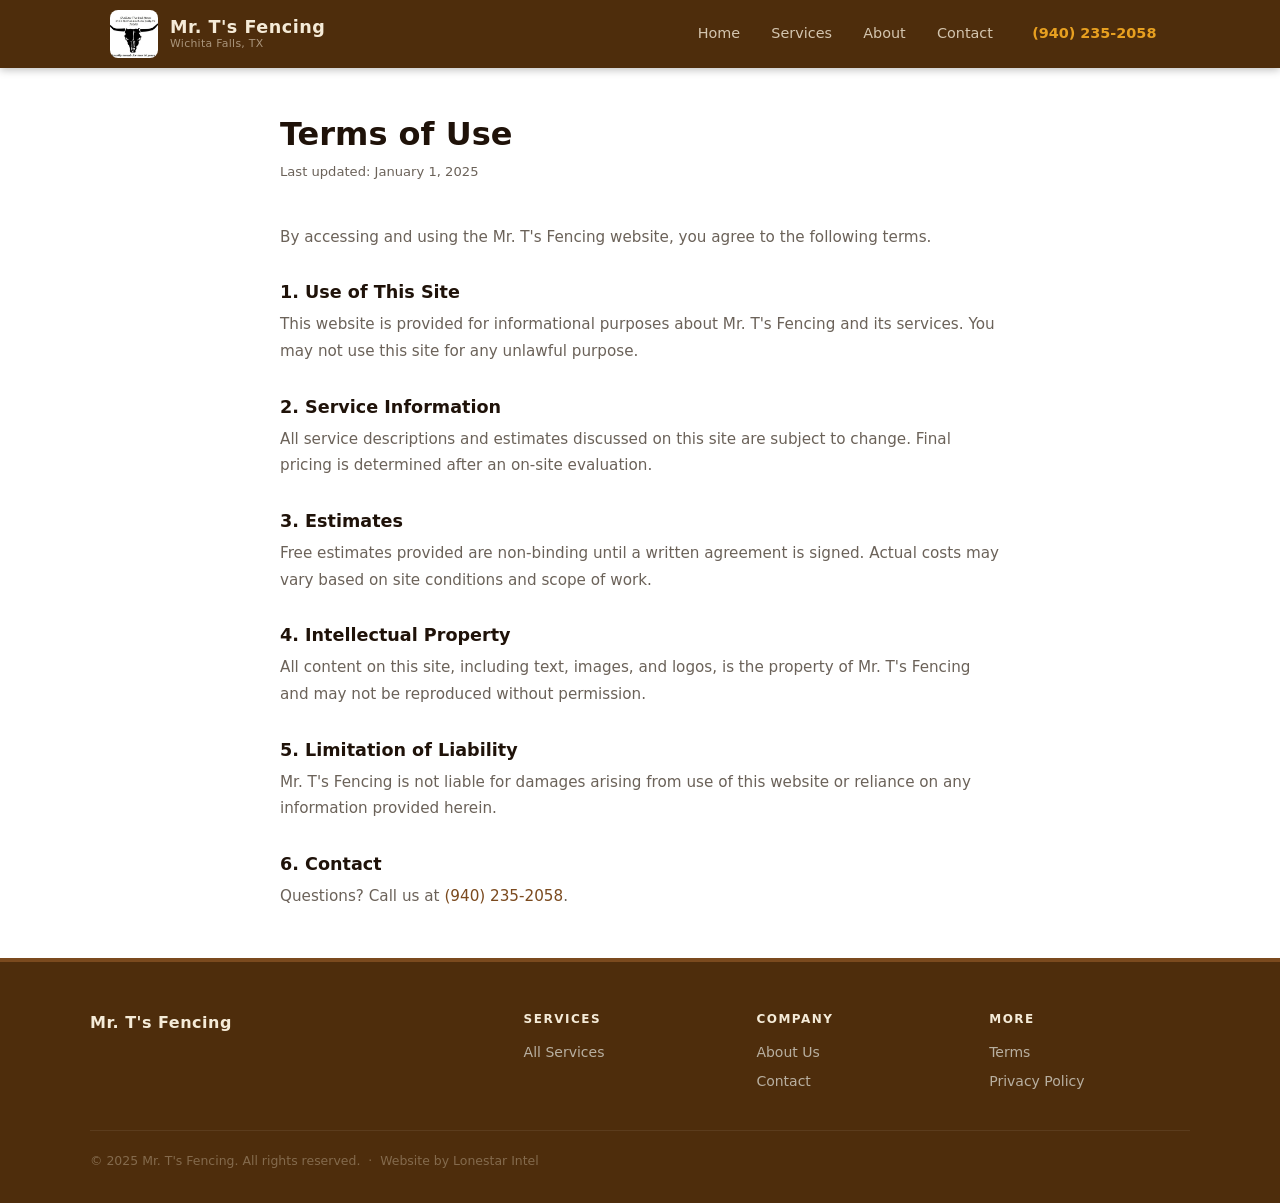
<file: terms.html>
<!DOCTYPE html>
<html lang="en">
<head>
  <meta charset="UTF-8">
  <meta name="viewport" content="width=device-width, initial-scale=1.0">
  <title>Terms of Use | Mr. T's Fencing</title>
  <link rel="stylesheet" href="css/style.css">
</head>
<body>
  <header>
    <div class="nav-inner">
      <a href="index.html" class="logo">
        <img src="images/logo.jpg" alt="Mr. T's Fencing" class="logo-img">
        <div>
          <span class="logo-name">Mr. T's Fencing</span>
          <span class="logo-sub" style="display:block;">Wichita Falls, TX</span>
        </div>
      </a>
      <button class="nav-toggle" id="navToggle" aria-label="Toggle menu"><span></span><span></span><span></span></button>
      <nav id="mainNav">
        <a href="index.html">Home</a>
        <a href="services.html">Services</a>
        <a href="about.html">About</a>
        <a href="contact.html">Contact</a>
        <a href="tel:9402352058" class="nav-phone">(940) 235-2058</a>
      </nav>
    </div>
  </header>
  <div class="legal-body">
    <h1>Terms of Use</h1>
    <p class="updated">Last updated: January 1, 2025</p>
    <p>By accessing and using the Mr. T's Fencing website, you agree to the following terms.</p>
    <h2>1. Use of This Site</h2>
    <p>This website is provided for informational purposes about Mr. T's Fencing and its services. You may not use this site for any unlawful purpose.</p>
    <h2>2. Service Information</h2>
    <p>All service descriptions and estimates discussed on this site are subject to change. Final pricing is determined after an on-site evaluation.</p>
    <h2>3. Estimates</h2>
    <p>Free estimates provided are non-binding until a written agreement is signed. Actual costs may vary based on site conditions and scope of work.</p>
    <h2>4. Intellectual Property</h2>
    <p>All content on this site, including text, images, and logos, is the property of Mr. T's Fencing and may not be reproduced without permission.</p>
    <h2>5. Limitation of Liability</h2>
    <p>Mr. T's Fencing is not liable for damages arising from use of this website or reliance on any information provided herein.</p>
    <h2>6. Contact</h2>
    <p>Questions? Call us at <a href="tel:9402352058" style="color:var(--primary);">(940) 235-2058</a>.</p>
  </div>
  <footer>
    <div class="footer-inner">
      <div class="footer-brand"><span class="logo-name">Mr. T's Fencing</span></div>
      <div><h4>Services</h4><a href="services.html">All Services</a></div>
      <div><h4>Company</h4><a href="about.html">About Us</a><a href="contact.html">Contact</a></div>
      <div><h4>More</h4><a href="terms.html">Terms</a><a href="privacy.html">Privacy Policy</a></div>
    </div>
    <div class="footer-bottom"><span>&copy; 2025 Mr. T's Fencing. All rights reserved. &nbsp;&middot;&nbsp; Website by Lonestar Intel</span></div>
  </footer>
  <script src="js/products.js"></script>
</body>
</html>
</file>
<file: css/style.css>
/* =============================================
   MR. T'S FENCING — STYLESHEET
   Theme: Wood Brown / Cream / Forest Green
   ============================================= */

:root {
  --primary: #7B4A1E;
  --primary-dark: #4E2D0C;
  --primary-light: #F5EBD8;
  --green: #3D6B35;
  --green-dark: #2A4D24;
  --gold: #E8A020;
  --white: #ffffff;
  --off-white: #FBF8F3;
  --cream: #F5EBD8;
  --gray-light: #EDE8DF;
  --gray-mid: #B8AFA0;
  --gray-text: #6B6259;
  --dark: #1F1209;
  --font: 'Segoe UI', system-ui, -apple-system, sans-serif;
  --radius: 8px;
  --shadow: 0 2px 16px rgba(31,18,9,0.10);
  --transition: 0.2s ease;
  /* aliases */
  --orange: var(--primary);
  --orange-dark: var(--primary-dark);
  --orange-light: var(--primary-light);
}

/* RESET */
*, *::before, *::after { box-sizing: border-box; margin: 0; padding: 0; }
html { scroll-behavior: smooth; }
body { font-family: var(--font); color: var(--dark); background: var(--white); line-height: 1.6; }
img { display: block; max-width: 100%; }
a { text-decoration: none; color: inherit; }
ul { list-style: none; }

/* TYPOGRAPHY */
h1 { font-size: clamp(2rem, 5vw, 3.2rem); font-weight: 700; line-height: 1.15; }
h2 { font-size: clamp(1.5rem, 3.5vw, 2.2rem); font-weight: 700; line-height: 1.2; }
h3 { font-size: 1.2rem; font-weight: 600; }
p { color: var(--gray-text); }

/* =============================================
   HEADER / NAV
   ============================================= */
header {
  background: var(--primary-dark);
  position: sticky;
  top: 0;
  z-index: 100;
  box-shadow: 0 2px 8px rgba(0,0,0,0.25);
}
.nav-inner {
  max-width: 1100px;
  margin: 0 auto;
  padding: 0 1.25rem;
  height: 68px;
  display: flex;
  align-items: center;
  justify-content: space-between;
  gap: 1rem;
}
.logo {
  display: flex;
  flex-direction: row;
  align-items: center;
  gap: 0.75rem;
  line-height: 1.1;
}
.logo-img {
  width: 48px;
  height: 48px;
  border-radius: 8px;
  object-fit: cover;
  flex-shrink: 0;
  background: var(--white);
}
.logo-name {
  font-size: 1.1rem;
  font-weight: 700;
  color: var(--cream);
  letter-spacing: 0.5px;
}
.logo-sub {
  font-size: 0.68rem;
  color: rgba(245,235,216,0.55);
  letter-spacing: 0.3px;
}
nav { display: flex; align-items: center; gap: 0.25rem; }
nav a {
  color: rgba(245,235,216,0.8);
  font-size: 0.9rem;
  font-weight: 500;
  padding: 0.45rem 0.85rem;
  border-radius: var(--radius);
  transition: background var(--transition), color var(--transition);
}
nav a:hover, nav a.active { background: rgba(255,255,255,0.1); color: var(--cream); }
.nav-phone {
  color: var(--gold) !important;
  font-weight: 700 !important;
  font-size: 0.9rem;
  margin-left: 0.5rem;
}
.nav-toggle {
  display: none;
  flex-direction: column;
  gap: 5px;
  background: none;
  border: none;
  cursor: pointer;
  padding: 0.4rem;
}
.nav-toggle span {
  display: block;
  width: 24px;
  height: 2px;
  background: var(--cream);
  border-radius: 2px;
  transition: all var(--transition);
}
@media (max-width: 768px) {
  .nav-toggle { display: flex; }
  nav {
    display: none;
    position: absolute;
    top: 68px;
    left: 0; right: 0;
    background: var(--primary-dark);
    flex-direction: column;
    align-items: stretch;
    padding: 0.75rem 1.25rem 1rem;
    gap: 0.15rem;
    box-shadow: 0 4px 12px rgba(0,0,0,0.2);
  }
  nav.open { display: flex; }
  nav a { padding: 0.65rem 1rem; }
}

/* =============================================
   BREADCRUMB
   ============================================= */
.breadcrumb {
  background: var(--cream);
  padding: 0.6rem 1.25rem;
  font-size: 0.82rem;
  color: var(--gray-text);
  border-bottom: 1px solid var(--gray-light);
}
.breadcrumb a { color: var(--primary); }
.breadcrumb { max-width: 100%; }
.breadcrumb > * { max-width: 1100px; display: block; margin: 0 auto; }

/* =============================================
   BUTTONS
   ============================================= */
.btn {
  display: inline-block;
  padding: 0.7rem 1.5rem;
  border-radius: var(--radius);
  font-size: 0.95rem;
  font-weight: 600;
  cursor: pointer;
  transition: all var(--transition);
  border: 2px solid transparent;
  letter-spacing: 0.3px;
}
.btn-primary { background: var(--primary); color: var(--white); }
.btn-primary:hover { background: var(--primary-dark); }
.btn-green { background: var(--green); color: var(--white); }
.btn-green:hover { background: var(--green-dark); }
.btn-outline { background: transparent; border-color: var(--cream); color: var(--cream); }
.btn-outline:hover { background: rgba(255,255,255,0.12); }
.btn-outline-dark { background: transparent; border-color: var(--primary); color: var(--primary); }
.btn-outline-dark:hover { background: var(--primary-light); }
.btn-group { display: flex; flex-wrap: wrap; gap: 0.75rem; }

/* =============================================
   HERO
   ============================================= */
.hero {
  background: linear-gradient(135deg, var(--primary-dark) 0%, #6B3A10 60%, #8B5E30 100%);
  padding: 5rem 1.25rem;
  position: relative;
  overflow: hidden;
}
.hero::before {
  content: '';
  position: absolute;
  inset: 0;
  background: url("data:image/svg+xml,%3Csvg width='60' height='60' viewBox='0 0 60 60' xmlns='http://www.w3.org/2000/svg'%3E%3Cg fill='none' fill-rule='evenodd'%3E%3Cg fill='%23ffffff' fill-opacity='0.03'%3E%3Crect x='0' y='0' width='4' height='60'/%3E%3Crect x='10' y='0' width='4' height='60'/%3E%3Crect x='20' y='0' width='4' height='60'/%3E%3Crect x='30' y='0' width='4' height='60'/%3E%3Crect x='40' y='0' width='4' height='60'/%3E%3Crect x='50' y='0' width='4' height='60'/%3E%3C/g%3E%3C/g%3E%3C/svg%3E") repeat;
  pointer-events: none;
}
.hero-inner {
  max-width: 1100px;
  margin: 0 auto;
  position: relative;
}
.hero-kicker {
  display: inline-block;
  font-size: 0.75rem;
  font-weight: 700;
  text-transform: uppercase;
  letter-spacing: 2.5px;
  color: var(--gold);
  margin-bottom: 1rem;
}
.hero h1 { color: var(--cream); max-width: 680px; margin-bottom: 1.25rem; }
.hero p { color: rgba(245,235,216,0.75); max-width: 560px; font-size: 1.1rem; margin-bottom: 2rem; }

/* =============================================
   SECTIONS
   ============================================= */
section { padding: 4rem 1.25rem; }
.section-inner { max-width: 1100px; margin: 0 auto; }
.section-header { text-align: center; margin-bottom: 2.5rem; }
.section-header p { margin-top: 0.5rem; font-size: 1rem; }
.bg-off { background: var(--off-white); }
.bg-cream { background: var(--cream); }
.bg-dark { background: var(--primary-dark); }

/* =============================================
   CARD GRID
   ============================================= */
.card-grid {
  display: grid;
  grid-template-columns: repeat(auto-fill, minmax(280px, 1fr));
  gap: 1.5rem;
}
.card {
  background: var(--white);
  border-radius: var(--radius);
  box-shadow: var(--shadow);
  overflow: hidden;
  border: 1px solid var(--gray-light);
  transition: transform var(--transition), box-shadow var(--transition);
}
.card:hover { transform: translateY(-3px); box-shadow: 0 8px 24px rgba(31,18,9,0.13); }
.card-img { width: 100%; height: 200px; object-fit: cover; }
.card-body { padding: 1.25rem; }
.card-body h3 { margin-bottom: 0.4rem; }
.card-body p { font-size: 0.9rem; margin-bottom: 1rem; }

/* =============================================
   SERVICE CARDS
   ============================================= */
.service-cards {
  display: grid;
  grid-template-columns: repeat(auto-fill, minmax(260px, 1fr));
  gap: 1.5rem;
  margin-top: 2rem;
}
.service-card {
  background: var(--white);
  border-radius: var(--radius);
  border: 1.5px solid var(--gray-light);
  padding: 2rem 1.5rem;
  text-align: center;
  box-shadow: var(--shadow);
  transition: transform var(--transition), box-shadow var(--transition);
}
.service-card:hover { transform: translateY(-3px); box-shadow: 0 8px 24px rgba(31,18,9,0.13); }
.service-card-img {
  width: calc(100% + 2.5rem);
  margin: -1.25rem -1.25rem 1.25rem;
  height: 180px;
  object-fit: cover;
  border-radius: var(--radius) var(--radius) 0 0;
  display: block;
}
.service-icon {
  font-size: 2.5rem;
  margin-bottom: 1rem;
}
.service-card h3 { margin-bottom: 0.5rem; color: var(--primary-dark); }
.service-card p { font-size: 0.9rem; }

/* =============================================
   BADGE
   ============================================= */
.card-badge {
  display: inline-block;
  font-size: 0.7rem;
  font-weight: 700;
  text-transform: uppercase;
  letter-spacing: 1.5px;
  background: var(--primary-light);
  color: var(--primary-dark);
  padding: 0.2rem 0.6rem;
  border-radius: 4px;
  margin-bottom: 0.5rem;
}
.badge-green {
  background: rgba(61,107,53,0.12);
  color: var(--green-dark);
}

/* =============================================
   WHY CHOOSE US
   ============================================= */
.why-grid {
  display: grid;
  grid-template-columns: repeat(auto-fill, minmax(220px, 1fr));
  gap: 1.5rem;
  margin-top: 2rem;
}
.why-item {
  text-align: center;
  padding: 1.5rem 1rem;
}
.why-icon {
  width: 56px; height: 56px;
  border-radius: 50%;
  background: var(--primary-light);
  color: var(--primary);
  display: flex; align-items: center; justify-content: center;
  font-size: 1.5rem;
  margin: 0 auto 1rem;
}
.why-item h3 { font-size: 1rem; margin-bottom: 0.35rem; color: var(--primary-dark); }
.why-item p { font-size: 0.875rem; }

/* =============================================
   STATS STRIP
   ============================================= */
.stats-strip {
  display: flex;
  gap: 2.5rem;
  flex-wrap: wrap;
  margin-top: 2rem;
}
.stat-number {
  font-size: 2.2rem;
  font-weight: 800;
  color: var(--primary);
  line-height: 1;
}
.stat-label {
  font-size: 0.75rem;
  font-weight: 600;
  text-transform: uppercase;
  letter-spacing: 1px;
  color: var(--gray-text);
  margin-top: 0.2rem;
}

/* =============================================
   INFO GRID (about/contact)
   ============================================= */
.info-grid {
  display: grid;
  grid-template-columns: 1fr 1fr;
  gap: 3rem;
  align-items: start;
}
@media (max-width: 700px) {
  .info-grid { grid-template-columns: 1fr; gap: 2rem; }
}
.service-photo {
  width: 100%;
  height: 320px;
  object-fit: cover;
  border-radius: 12px;
  display: block;
}
@media (max-width: 700px) {
  .service-photo { height: 220px; }
}

.info-block {
  background: var(--white);
  border: 1.5px solid var(--gray-light);
  border-radius: var(--radius);
  padding: 1.5rem;
}
.info-block h3 {
  font-size: 0.72rem;
  font-weight: 700;
  text-transform: uppercase;
  letter-spacing: 2px;
  color: var(--primary);
  margin-bottom: 0.6rem;
}
.hours-row {
  display: flex;
  justify-content: space-between;
  font-size: 0.875rem;
  padding: 0.3rem 0;
  border-bottom: 1px solid var(--gray-light);
  color: var(--dark);
}
.hours-row:last-child { border-bottom: none; }

/* =============================================
   MAP
   ============================================= */
.map-wrap {
  border-radius: var(--radius);
  overflow: hidden;
  border: 1.5px solid var(--gray-light);
  height: 280px;
}
.map-wrap iframe { width: 100%; height: 100%; border: none; display: block; }

/* =============================================
   CTA BANNER
   ============================================= */
.cta-banner {
  background: linear-gradient(135deg, var(--primary-dark), #6B3A10);
  color: var(--cream);
  text-align: center;
  padding: 4rem 1.25rem;
}
.cta-banner h2 { color: var(--cream); margin-bottom: 0.75rem; }
.cta-banner p { color: rgba(245,235,216,0.75); margin-bottom: 2rem; font-size: 1.05rem; }

/* =============================================
   NAV CARDS STRIP
   ============================================= */
.nav-cards-strip {
  background: var(--cream);
  border-top: 1px solid var(--gray-light);
  border-bottom: 1px solid var(--gray-light);
  padding: 1.5rem 1.25rem;
}
.nav-cards-row {
  max-width: 1100px;
  margin: 0 auto;
  display: grid;
  grid-template-columns: repeat(3, 1fr);
  gap: 1rem;
}
.nav-card {
  display: flex;
  align-items: center;
  justify-content: space-between;
  background: var(--white);
  border: 1.5px solid var(--gray-light);
  border-radius: var(--radius);
  padding: 1rem 1.25rem;
  transition: border-color var(--transition), box-shadow var(--transition);
}
.nav-card:hover { border-color: var(--primary); box-shadow: var(--shadow); }
.nav-card svg { width: 18px; height: 18px; fill: var(--primary); flex-shrink: 0; }
.nav-card-title { font-weight: 700; font-size: 1rem; color: var(--dark); }
.nav-card-sub { font-size: 0.82rem; color: var(--gray-text); margin-top: 0.2rem; }
@media (max-width: 600px) {
  .nav-cards-row { grid-template-columns: 1fr; }
}

/* =============================================
   FOOTER
   ============================================= */
footer {
  background: var(--primary-dark);
  color: var(--gray-mid);
  padding: 3rem 1.25rem 2rem;
  border-top: 4px solid var(--primary);
}
.footer-inner {
  max-width: 1100px;
  margin: 0 auto;
  display: grid;
  grid-template-columns: 2fr 1fr 1fr 1fr;
  gap: 2rem;
}
.footer-brand .logo-name { color: var(--cream); font-size: 1rem; }
footer h4 { color: var(--cream); font-size: 0.75rem; text-transform: uppercase; letter-spacing: 1.5px; margin-bottom: 0.75rem; }
footer a { font-size: 0.875rem; color: var(--gray-mid); display: block; margin-bottom: 0.4rem; transition: color var(--transition); }
footer a:hover { color: var(--cream); }
.footer-bottom {
  max-width: 1100px;
  margin: 2rem auto 0;
  padding-top: 1.25rem;
  border-top: 1px solid rgba(255,255,255,0.07);
  display: flex;
  justify-content: flex-start;
  align-items: center;
  font-size: 0.78rem;
  color: rgba(245,235,216,0.32);
  flex-wrap: wrap;
  gap: 0.5rem 1.5rem;
}
.footer-bottom a { color: rgba(245,235,216,0.32); font-size: 0.78rem; display: inline; margin-bottom: 0; }
.footer-bottom a:hover { color: rgba(245,235,216,0.6); }
@media (max-width: 700px) {
  .footer-inner { grid-template-columns: 1fr 1fr; gap: 1.5rem; }
  .footer-bottom { flex-direction: column; text-align: center; }
}
@media (max-width: 400px) {
  .footer-inner { grid-template-columns: 1fr; }
}

/* =============================================
   CONTACT
   ============================================= */
.contact-grid {
  display: grid;
  grid-template-columns: 1fr 1fr;
  grid-template-rows: auto auto auto;
  gap: 1rem;
}
.contact-phone   { grid-column: 2; grid-row: 1; }
.contact-address { grid-column: 1; grid-row: 1; }
.contact-hours   { grid-column: 1; grid-row: 2 / 4; }
.contact-follow  { grid-column: 2; grid-row: 2; }
.contact-map     { grid-column: 2; grid-row: 3; }
@media (max-width: 700px) {
  .contact-grid { grid-template-columns: 1fr; grid-template-rows: unset; }
  .contact-phone   { grid-column: 1; grid-row: 1; }
  .contact-address { grid-column: 1; grid-row: 2; }
  .contact-hours   { grid-column: 1; grid-row: 3; }
  .contact-follow  { grid-column: 1; grid-row: 4; }
  .contact-map     { grid-column: 1; grid-row: 5; }
}

/* =============================================
   QUOTE FORM
   ============================================= */
.quote-form { display: grid; gap: 1rem; }
.form-row { display: grid; grid-template-columns: 1fr 1fr; gap: 1rem; }
.form-group { display: flex; flex-direction: column; gap: 0.4rem; }
.form-group label { font-size: 0.85rem; font-weight: 600; color: var(--dark); }
.form-group input,
.form-group textarea,
.form-group select {
  padding: 0.7rem 1rem;
  border: 1.5px solid var(--gray-mid);
  border-radius: var(--radius);
  font-size: 0.95rem;
  font-family: var(--font);
  color: var(--dark);
  background: var(--white);
  transition: border-color var(--transition);
  width: 100%;
}
.form-group input:focus,
.form-group textarea:focus,
.form-group select:focus { outline: none; border-color: var(--primary); }
.form-group textarea { min-height: 120px; resize: vertical; }
@media (max-width: 600px) { .form-row { grid-template-columns: 1fr; } }

/* =============================================
   LEGAL PAGES
   ============================================= */
.legal-body { max-width: 760px; margin: 0 auto; padding: 3rem 1.25rem; }
.legal-body h1 { font-size: 2rem; margin-bottom: 0.5rem; }
.legal-body .updated { font-size: 0.82rem; color: var(--gray-text); margin-bottom: 2.5rem; }
.legal-body h2 { font-size: 1.1rem; margin: 2rem 0 0.5rem; }
.legal-body p, .legal-body li { font-size: 0.95rem; color: var(--gray-text); line-height: 1.75; }
.legal-body ul { padding-left: 1.25rem; margin-top: 0.5rem; }
.legal-body li { margin-bottom: 0.4rem; }
</file>
